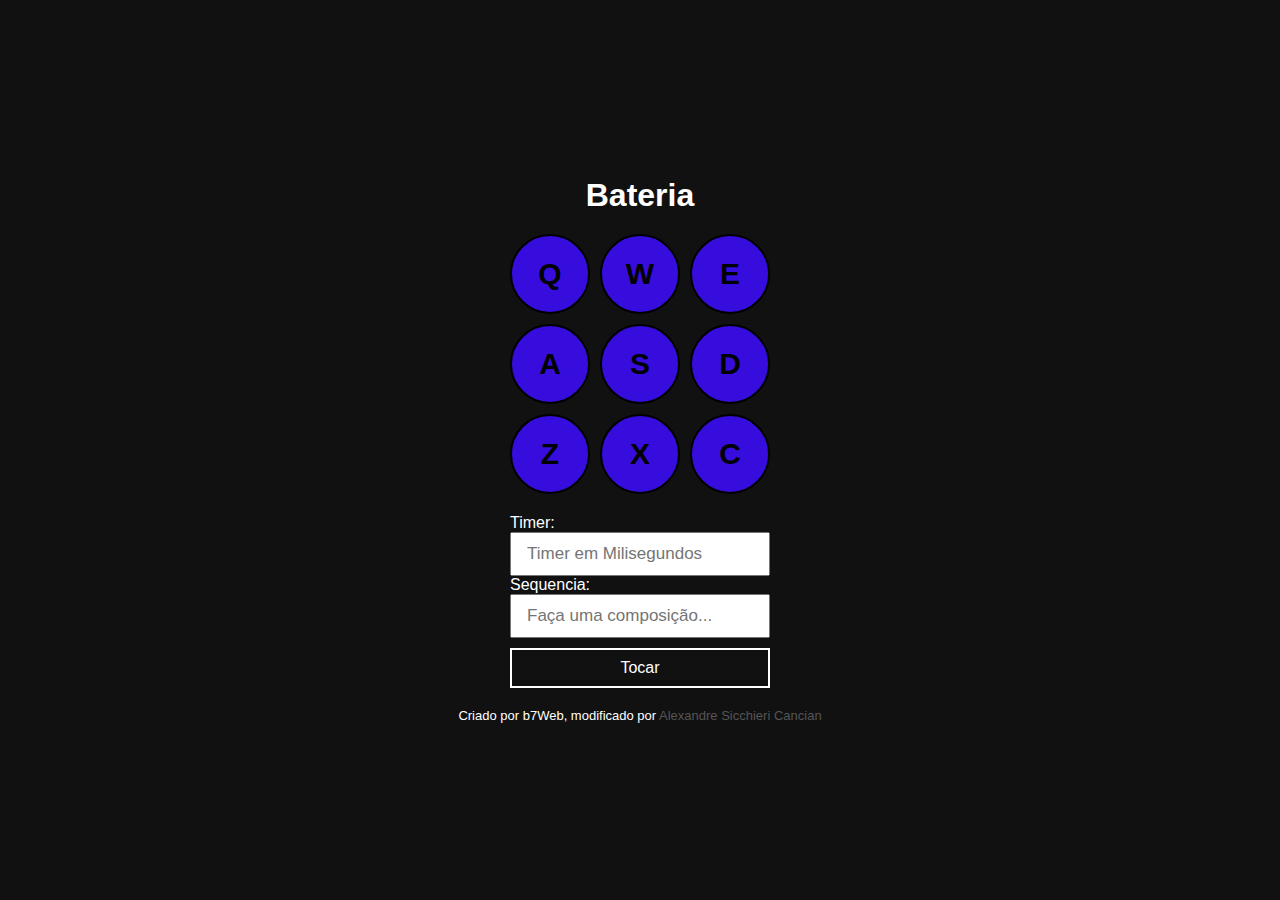
<file: bateria/index.html>
<!DOCTYPE html>
<html lang="pt">
<head>
    <meta charset="UTF-8">
    <meta http-equiv="X-UA-Compatible" content="IE=edge">
    <meta name="viewport" content="width=device-width, initial-scale=1.0">
    <title>Bateria</title>
    <link rel="stylesheet" href="style.css" />
</head>
<body>
    <h1>Bateria</h1>

    <div class="keys">
        <div data-key="keyq" class="key">Q</div>
        <div data-key="keyw" class="key">W</div>
        <div data-key="keye" class="key">E</div>

        <div data-key="keya" class="key">A</div>
        <div data-key="keys" class="key">S</div>
        <div data-key="keyd" class="key">D</div>

        <div data-key="keyz" class="key">Z</div>
        <div data-key="keyx" class="key">X</div>
        <div data-key="keyc" class="key">C</div>
    </div>
    
    <div class="composer">
        <abbr title="Digite o tempo que será utilizado de intervalo entre os sons">Timer:</abbr>
        <input type="text" id="inputTimer" placeholder="Timer em Milisegundos"/>
        <abbr title="Digite a sequencia de teclas referentes ao som desejado e clique em tocar">Sequencia: </abbr>
        <input type="text" id="input" placeholder="Faça uma composição..." />
        <button>Tocar</button>
    </div>

    <footer>Criado por b7Web, modificado por <a href="https://www.linkedin.com/in/alexandre-sicchieri-ba7640103/" class="linkSelf" target="blank">Alexandre Sicchieri Cancian</a></footer>

    <audio id="s_keyq" src="sounds/keyq.wav"></audio>
    <audio id="s_keyw" src="sounds/keyw.wav"></audio>
    <audio id="s_keye" src="sounds/keye.wav"></audio>
    <audio id="s_keya" src="sounds/keya.wav"></audio>
    <audio id="s_keys" src="sounds/keys.wav"></audio>
    <audio id="s_keyd" src="sounds/keyd.wav"></audio>
    <audio id="s_keyz" src="sounds/keyz.wav"></audio>
    <audio id="s_keyx" src="sounds/keyx.wav"></audio>
    <audio id="s_keyc" src="sounds/keyc.wav"></audio>
    
    <script src="script.js"></script>
</body>
</html>
</file>
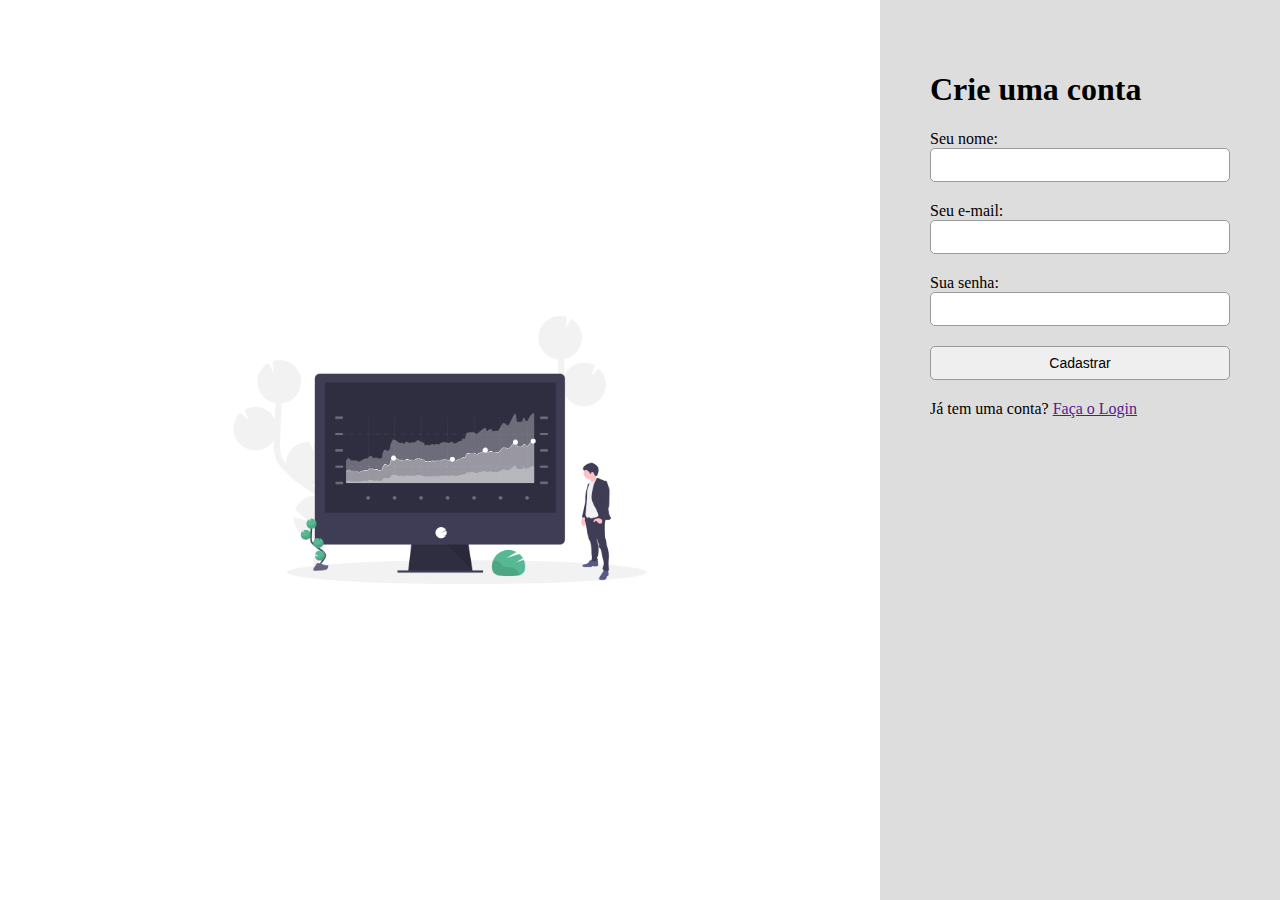
<file: form/index.html>
<!DOCTYPE html>
<html lang="pt-BR">
<head>
    <meta charset="UTF-8">
    <meta name="viewport" content="width=device-width, initial-scale=1.0">
    <title>Validador de Formulário</title>
    <link rel="stylesheet" href="style.css" />
</head>
<body>
    <div class="screen">
        <div class="leftside">
            <img src="images/financial_data.png" alt="" />
        </div>
        <div class="rightside">
            <h1>Crie uma conta</h1>

            <form method="POST" action="cadastro.php" class="b7validator">
                <label>
                    Seu nome:<br/>
                    <input type="text" name="name" data-rules="required|min=2" />
                </label>
                <label>
                    Seu e-mail:<br/>
                    <input type="text" name="email" data-rules="required|email" />
                </label>
                <label>
                    Sua senha:<br/>
                    <input type="password" name="password" data-rules="min=4" />
                </label>
                <label>
                    <input type="submit" value="Cadastrar" />
                </label>
            </form>

            <div>
                Já tem uma conta? <a href="">Faça o Login</a>
            </div>
        </div>
    </div>

    <script src="script.js"></script>
</body>
</html>
</file>
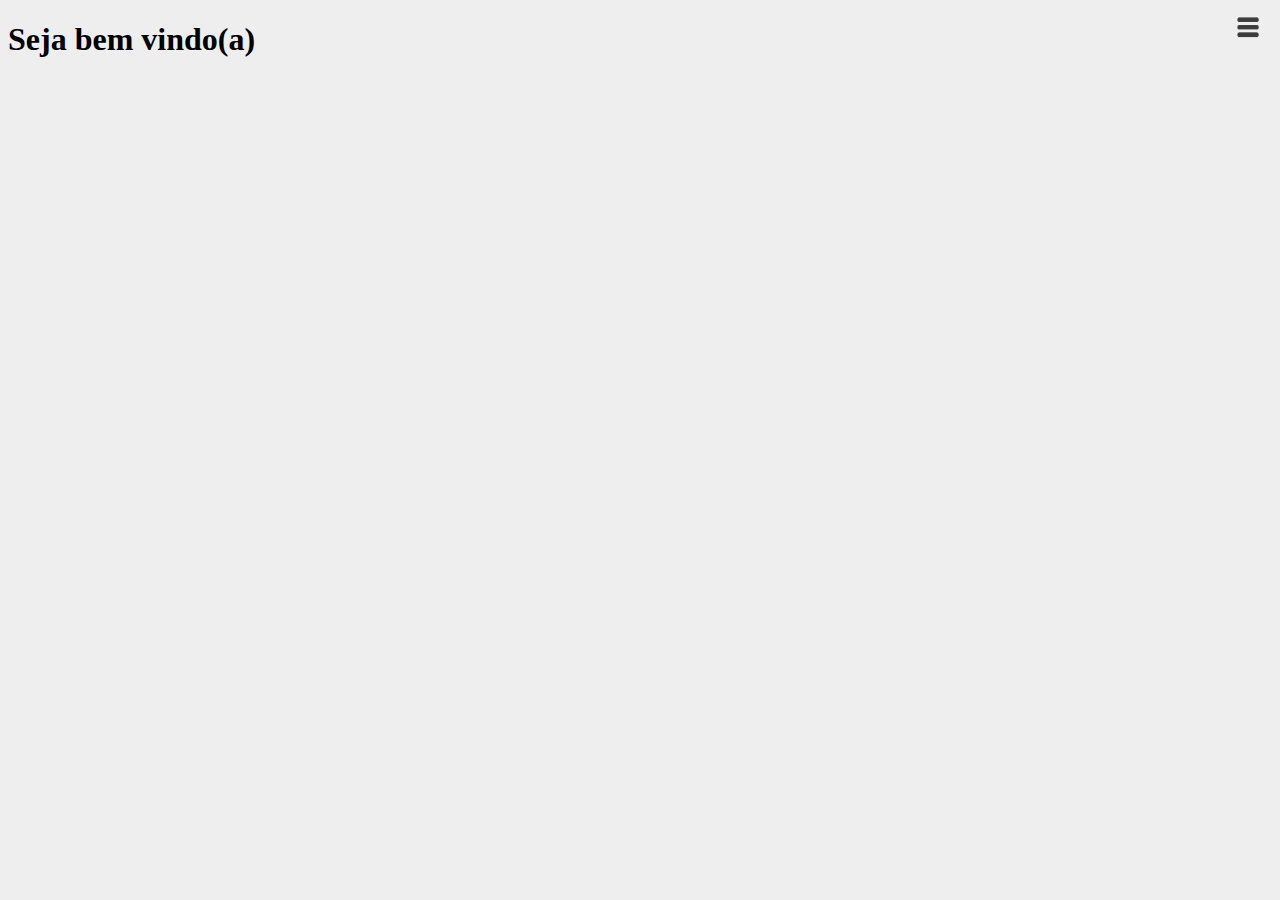
<file: projeto menu de navegacao/index.html>
<!DOCTYPE html>
<html lang="en">
<head>
    <meta charset="UTF-8">
    <meta http-equiv="X-UA-Compatible" content="IE=edge">
    <meta name="viewport" content="width=device-width, initial-scale=1.0">
    <title>Document</title>
</head>
<body>
    
    <style>
    body {
        background:#EEE;
    }
    aside {
        position:fixed;
        top:0;
        right:0;
        z-index:999;
        display:flex;
    }
    #menu-opener {
        width:40px;
        height:40px;
        cursor:pointer;
        margin-top:10px;
        margin-right:10px;
    }
    #menu-area {
        width:0px;
        height:100vh;
        background:#ccc;
        overflow-x:hidden;
        overflow-y:auto;
        transition: all ease 1s;
    }
    #menu-area ul, #menu-area li {
        padding:0;
        list-style:none;
    }
    #menu-area li {
        display:block;
        padding:10px;
        color:#555;
        cursor:pointer;
    }
    #menu-area li:hover {
        background:#DDD;
    }
    </style>
    </head>
<body>
<h1 id="titulo">Seja bem vindo(a)</h1>
<aside>
    <div id="menu-opener">
        <img src="menu.jpg" width="36" onclick="menuToggle()">
    </div>
    <div id="menu-area">
        <ul>
            <li><a href="http://www.google.com" target="_blank">Home</a></li>
            <li>Sobre</li>
            <li>Contato</li>
        </ul>
    </div>
</aside>
<script>
    
      

    function menuToggle(){
            let menuArea = document.getElementById("menu-area");

            if(menuArea.style.width == '0px'){
                menuArea.style.width='200px';
            }else{
                menuArea.style.width='0px';
            }
        }
        




</script>

</body>
</html>
</file>
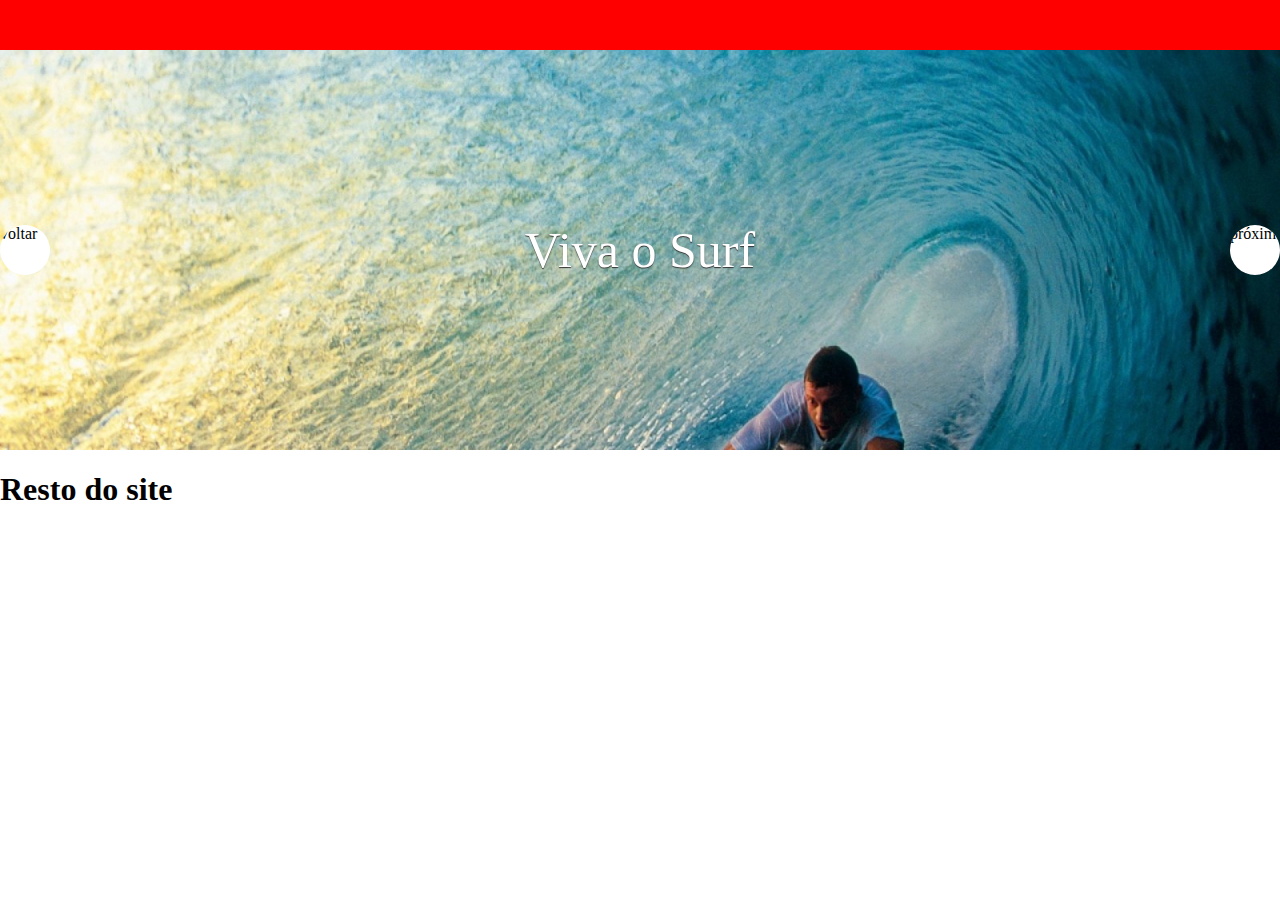
<file: slider/index.html>
<!DOCTYPE html>
<html lang="en">
<head>
    <meta charset="UTF-8">
    <meta name="viewport" content="width=device-width, initial-scale=1.0">
    <title>Slideshow</title>
    <link rel="stylesheet" href="style.css" />
</head>
<body>
    <header>
        <div class="header"></div>
        <div class="slider">
            <div class="slider--controls">
                <div class="slider--control" onclick="goPrev()">voltar</div>
                <div class="slider--control" onclick="goNext()">próxima</div>
            </div>
            <div class="slider--width">
                <div class="slider--item" style="background-image: url('images/1.jpg');">
                    Viva o Surf
                </div>
                <div class="slider--item" style="background-image: url('images/2.jpg');">
                    Aproveite a Prancha
                </div>
                <div class="slider--item" style="background-image: url('images/3.jpg');">
                    Pegue Onda
                </div>
            </div>
        </div>
    </header>
    <section>
        <h1>Resto do site</h1>
    </section>

    <script src="script.js"></script>
</body>
</html>
</file>
<file: bateria/style.css>
* {
    margin: 0;
    padding: 0;
    box-sizing: border-box;
}
body {
    display: flex;
    min-height: 100vh;
    justify-content: center;
    align-items: center;
    flex-direction: column;
    background-color: #111;
    font-family: Arial, Helvetica, sans-serif;
}

h1 {
    color: #FFF;
    margin-bottom: 20px;
}
.keys {
    display: grid;
    grid-template-columns: repeat(3, 1fr);
    gap: 10px;
}
.key {
    width: 80px;
    height: 80px;
    background-color: #360ddc;
    border: 2px solid black;
    color: black;
    display: flex;
    justify-content: center;
    align-items: center;
    font-size: 30px;
    font-weight: bold;
    border-radius: 50%;
}
.key.active {
    border: 2px solid #fff;
    color: #fff;
}

.composer {
    width: 260px;
    margin-top: 20px;
}
.composer #input {
    width: 100%;
    outline: none;
    font-size: 17px;
    padding: 10px 15px;
}
.composer button {
    width: 100%;
    height: 40px;
    background: none;
    border: 2px solid #FFF;
    color: #FFF;
    font-size: 16px;
    margin-top: 10px;
    cursor: pointer;
}
.composer button:hover {
    background-color: rgba(0, 0, 0, 0.2);
}

footer {
    margin-top: 20px;
    color: #FFF;
    font-size: 13px;
}

.linkSelf{
    text-decoration: none;
    color: #555;
}


.composer #inputTimer {
    width: 100%;
    outline: none;
    font-size: 17px;
    padding: 10px 15px;
}

.composer abbr{
    color: white;
    margin-bottom: 5px;
    text-decoration: none;
}
</file>
<file: form/style.css>
* {
    box-sizing: border-box;
}
body {
    margin: 0;
}
.screen {
    display: flex;
    height: 100vh;
}
.leftside {
    flex: 1;
    display: flex;
    justify-content: center;
    align-items: center;
}
.leftside img {
    max-width: 500px;
    height: auto;
}
.rightside {
    width: 400px;
    background-color: #DDD;
    padding: 50px;
}
.rightside label {
    display: block;
    margin-bottom: 20px;
}
.rightside input {
    width: 100%;
    border: 1px solid #999;
    border-radius: 5px;
    padding: 8px;
    font-size: 14px;
    outline: 0;
}

.error {
    font-size: 11px;
    background-color: #FF0000;
    color: #FFF;
    padding: 4px;
    border-radius: 5px;
}
</file>
<file: slider/style.css>
* {
    box-sizing: border-box;
}
body {
    margin: 0;
}
header {
    margin: 0;
    display: flex;
    flex-direction: column;
}
.header {
    height: 50px;
    background-color: #FF0000;
}
.slider {
    width: 100vw;
    height: 400px;
    overflow: hidden;
}
.slider--width {
    height: 100%;
    display: flex;
    transition: all ease 0.3s;
}
.slider--item {
    width: 100vw;
    height: inherit;
    background-position: center;
    background-size: cover;
    display: flex;
    justify-content: center;
    align-items: center;
    color: #FFF;
    text-shadow: 0px 1px 1px #333;
    font-size: 50px;
}
.slider--controls {
    position: absolute;
    z-index: 99;
    display: flex;
    justify-content: space-between;
    align-items: center;
}
.slider--control {
    width: 50px;
    height: 50px;
    background-color: #FFF;
    border-radius: 50%;
    overflow: hidden;
    cursor: pointer;
}
</file>
